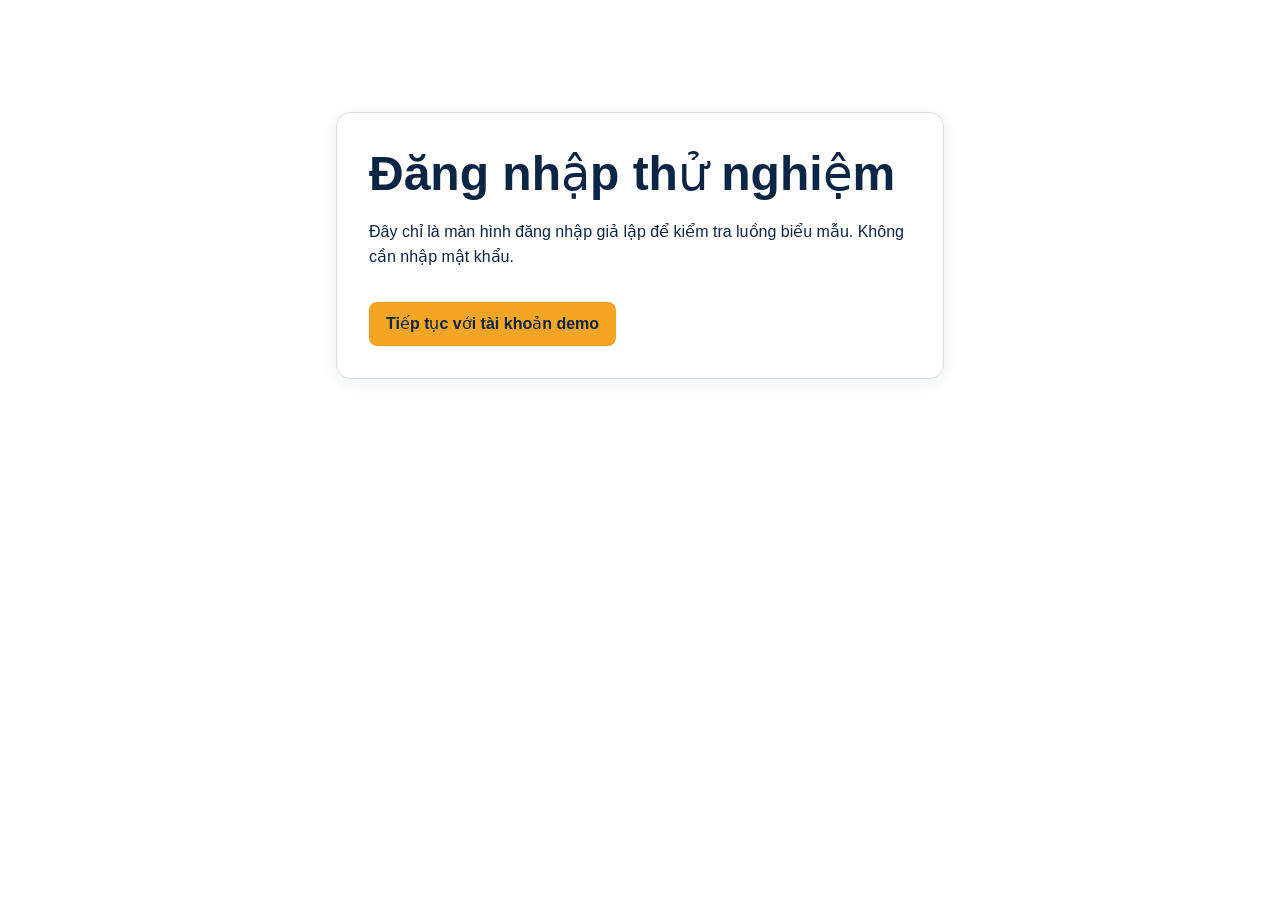
<file: test/mock-login.html>
<!doctype html>
<html lang="vi">
  <head>
    <meta charset="utf-8">
    <meta name="viewport" content="width=device-width, initial-scale=1">
    <title>Đăng nhập thử nghiệm | TLyuN</title>
    <link rel="stylesheet" href="/frontend/assets/css/base.css">
    <link rel="stylesheet" href="/frontend/assets/css/components.css">
    <style>
      main { max-width: 38rem; margin: 5rem auto; }
      .mock-login { padding: 2rem; }
      .mock-login button { margin-top: 1rem; }
    </style>
  </head>
  <body>
    <main>
      <section class="card mock-login">
        <h1>Đăng nhập thử nghiệm</h1>
        <p>Đây chỉ là màn hình đăng nhập giả lập để kiểm tra luồng biểu mẫu. Không cần nhập mật khẩu.</p>
        <form action="/api/v1/mock-login" method="post">
          <input type="hidden" name="returnTo" id="mock-return-to">
          <button class="button button--accent" type="submit">Tiếp tục với tài khoản demo</button>
        </form>
      </section>
    </main>
    <script>
      const requestedReturn = new URLSearchParams(window.location.search).get("returnTo") || "services.html";
      const returnUrl = new URL(requestedReturn, window.location.href);
      document.getElementById("mock-return-to").value = returnUrl.pathname + returnUrl.search + returnUrl.hash;
    </script>
  </body>
</html>
</file>
<file: frontend/assets/css/base.css>
@import url("./variables.css");

:root {
  font-family: "Segoe UI", Arial, sans-serif;
  color: var(--color-text);
  background: var(--color-background);
  font-synthesis: none;
  text-rendering: optimizeLegibility;
}

*,
*::before,
*::after {
  box-sizing: border-box;
}

html {
  scroll-behavior: smooth;
}

body {
  display: flex;
  flex-direction: column;
  min-height: 100vh;
  margin: 0;
  color: var(--color-text);
  background: var(--color-background);
  font-size: 1rem;
  line-height: 1.6;
}

main {
  flex: 1;
  width: min(100% - 2 * var(--page-gutter), var(--content-width));
  margin-inline: auto;
  padding-block: var(--space-6);
}

h1,
h2,
h3,
h4,
h5,
h6 {
  margin: 0 0 var(--space-4);
  color: var(--color-navy);
  line-height: 1.2;
}

h1 {
  font-size: clamp(2rem, 5vw, 3rem);
}

h2 {
  font-size: clamp(1.5rem, 3vw, 2.125rem);
}

h3 {
  font-size: 1.25rem;
}

p {
  margin: 0 0 var(--space-4);
}

a {
  color: var(--color-navy);
  text-decoration-thickness: 0.08em;
  text-underline-offset: 0.16em;
}

a:hover {
  color: #163F70;
}

button,
input,
select,
textarea {
  font: inherit;
}

button {
  color: inherit;
}

img,
picture,
svg,
video {
  display: block;
  max-width: 100%;
}

img {
  height: auto;
}

:focus-visible {
  outline: 3px solid var(--color-focus);
  outline-offset: 3px;
}

@media (max-width: 40rem) {
  main {
    padding-block: var(--space-5);
  }
}

@media (prefers-reduced-motion: reduce) {
  *,
  *::before,
  *::after {
    scroll-behavior: auto !important;
    animation-duration: 0.01ms !important;
    animation-iteration-count: 1 !important;
    transition-duration: 0.01ms !important;
  }
}
</file>
<file: frontend/assets/css/components.css>
.site-header,
.site-footer {
  color: var(--color-primary-contrast);
  background: var(--color-navy);
}

.site-header {
  z-index: 20;
  width: 100%;
}

.site-header--overlay {
  position: absolute;
  inset: 0 0 auto;
  color: #FFFFFF;
  background: transparent;
  transition: background-color 180ms ease, box-shadow 180ms ease;
}

.site-header--overlay .site-header__inner {
  min-height: 5rem;
}

.site-header--overlay.is-scrolled,
.site-header--overlay.menu-open {
  position: fixed;
  color: #FFFFFF;
  background: rgb(11 37 69 / 97%);
  box-shadow: 0 0.25rem 1rem rgb(0 0 0 / 18%);
}

.site-header__inner,
.site-footer__inner {
  width: min(100% - 2 * var(--page-gutter), var(--content-width));
  margin-inline: auto;
}

.site-header__inner {
  display: flex;
  align-items: center;
  justify-content: space-between;
  gap: var(--space-4);
  min-height: 4.5rem;
}

.site-brand,
.site-footer a {
  color: var(--color-primary-contrast);
}

.site-brand {
  display: inline-flex;
  align-items: center;
  gap: var(--space-2);
  text-decoration: none;
}

.site-brand__icon {
  width: 4rem;
  height: 4rem;
  object-fit: contain;
}

.site-brand__wordmark {
  width: 6rem;
  height: 4rem;
  object-fit: contain;
  transform: translateY(0.25rem);
}

.site-nav__list {
  display: flex;
  align-items: center;
  gap: var(--space-4);
  margin: 0;
  padding: 0;
  list-style: none;
}

.site-nav a {
  color: var(--color-primary-contrast);
  text-decoration: none;
}

.site-nav a:hover,
.site-footer a:hover {
  text-decoration: underline;
  text-underline-offset: 0.2em;
}

.site-nav a:focus-visible,
.site-header--overlay .site-brand:focus-visible {
  outline-color: var(--color-amber);
}

.menu-toggle {
  display: none;
  min-width: 2.75rem;
  min-height: 2.75rem;
  padding: var(--space-2);
  border: 1px solid rgb(255 255 255 / 55%);
  border-radius: var(--radius-md);
  color: var(--color-primary-contrast);
  background: transparent;
  cursor: pointer;
}

.site-header__login {
  flex-shrink: 0;
}

.site-footer {
  margin-top: auto;
  padding-block: var(--space-5);
}

.site-footer__inner > :last-child {
  margin-bottom: 0;
}

.site-footer__main {
  display: grid;
  grid-template-columns: 1.2fr 1fr 1.5fr;
  gap: var(--space-6);
  padding-bottom: var(--space-5);
}

.site-footer__brand {
  display: inline-flex;
  align-items: center;
  gap: var(--space-2);
  margin-bottom: var(--space-2);
  text-decoration: none;
}

.site-footer__brand-icon {
  width: 4rem;
  height: 4rem;
  object-fit: contain;
}

.site-footer__brand-wordmark {
  width: 6rem;
  height: 4rem;
  object-fit: contain;
  transform: translateY(0.25rem);
}

.site-footer__heading {
  margin-bottom: var(--space-3);
  color: #FFFFFF;
  font-size: 1rem;
}

.site-footer__nav ul,
.site-footer__contact ul {
  display: grid;
  gap: var(--space-2);
  margin: 0;
  padding: 0;
  list-style: none;
}

.site-footer__nav a,
.site-footer__contact a {
  overflow-wrap: anywhere;
}

.site-footer__copyright {
  margin: 0;
  padding-top: var(--space-4);
  border-top: 1px solid rgb(255 255 255 / 25%);
  color: rgb(255 255 255 / 80%);
  font-size: 0.9rem;
}

.button,
button.button,
a.button {
  display: inline-flex;
  align-items: center;
  justify-content: center;
  gap: var(--space-2);
  min-height: 2.75rem;
  padding: var(--space-2) var(--space-4);
  border: 1px solid transparent;
  border-radius: var(--radius-md);
  color: var(--color-primary-contrast);
  background: var(--color-primary);
  font-weight: 600;
  line-height: 1.25;
  text-align: center;
  text-decoration: none;
  cursor: pointer;
  transition: background-color 150ms ease, border-color 150ms ease, color 150ms ease;
}

.button:hover,
button.button:hover,
a.button:hover {
  color: var(--color-primary-contrast);
  background: none;
}

.button--accent,
button.button--accent,
a.button--accent {
  color: var(--color-accent-text);
  background: var(--color-amber);
}

.button--accent:hover,
button.button--accent:hover,
a.button--accent:hover {
  color: var(--color-accent-text);
  background: #E59612;
}

.button:focus-visible,
button.button:focus-visible,
a.button:focus-visible {
  outline: 3px solid var(--color-focus);
  outline-offset: 3px;
}

.button:disabled,
button.button:disabled,
a.button[aria-disabled="true"] {
  color: var(--color-text-muted);
  background: var(--color-mist);
  border-color: var(--color-border);
  cursor: not-allowed;
  opacity: 0.7;
}

.card {
  padding: var(--space-5);
  border: 1px solid var(--color-border);
  border-radius: var(--radius-lg);
  background: var(--color-surface);
  box-shadow: var(--shadow-card);
}

.card > :last-child {
  margin-bottom: 0;
}

.form {
  display: grid;
  gap: var(--space-4);
}

.form__field {
  display: grid;
  gap: var(--space-2);
}

.form label,
.form__label {
  font-weight: 600;
}

.form input,
.form select,
.form textarea {
  width: 100%;
  min-height: 2.75rem;
  padding: var(--space-2) var(--space-3);
  border: 1px solid var(--color-border);
  border-radius: var(--radius-md);
  color: var(--color-text);
  background: var(--color-background);
}

.form textarea {
  min-height: 8rem;
  resize: vertical;
}

.form input:disabled,
.form select:disabled,
.form textarea:disabled {
  color: var(--color-text-muted);
  background: var(--color-mist);
  cursor: not-allowed;
}

.form__error,
.error-message {
  margin: 0;
  color: var(--color-error);
  font-size: 0.9rem;
}

.notice {
  padding: var(--space-4);
  border: 1px solid var(--color-border);
  border-radius: var(--radius-md);
  background: var(--color-mist);
}

.notice--error {
  border-color: var(--color-error);
  color: var(--color-error);
  background: var(--color-error-background);
}

.notice--success {
  border-color: var(--color-success);
  color: var(--color-success);
  background: var(--color-success-background);
}

.loading,
.empty-state {
  padding: var(--space-6) var(--space-4);
  color: var(--color-text-muted);
  text-align: center;
}

.loading[aria-busy="true"]::before {
  display: inline-block;
  width: 1rem;
  height: 1rem;
  margin-right: var(--space-2);
  border: 2px solid var(--color-border);
  border-top-color: var(--color-navy);
  border-radius: 50%;
  content: "";
  vertical-align: -0.15em;
  animation: component-spinner 700ms linear infinite;
}

.retry-button {
  margin-top: var(--space-3);
}

button:disabled,
input:disabled,
select:disabled,
textarea:disabled {
  cursor: not-allowed;
}

@keyframes component-spinner {
  to {
    transform: rotate(360deg);
  }
}

@media (max-width: 48rem) {
  .site-header__inner {
    display: grid;
    grid-template-columns: minmax(0, 1fr) auto auto;
    gap: var(--space-2);
    min-height: 0;
    padding-block: var(--space-2);
  }

  .site-brand {
    grid-column: 1;
    grid-row: 1;
    min-width: 0;
  }

  .site-brand__icon {
    width: 3rem;
    height: 3rem;
  }

  .site-brand__wordmark {
    width: 4rem;
    height: 3rem;
    transform: translateY(0.2rem);
  }

  .site-footer__brand-icon {
    width: 3rem;
    height: 3rem;
  }

  .site-footer__brand-wordmark {
    width: 4rem;
    height: 3rem;
    transform: translateY(0.2rem);
  }

  .menu-toggle {
    position: relative;
    grid-column: 3;
    grid-row: 1;
    display: inline-flex;
    align-items: center;
    justify-content: center;
    width: 2.75rem;
    min-width: 2.75rem;
    padding: var(--space-2);
  }

  .menu-toggle__label {
    position: absolute;
    width: 1px;
    height: 1px;
    overflow: hidden;
    clip: rect(0, 0, 0, 0);
    white-space: nowrap;
    clip-path: inset(50%);
  }

  .menu-toggle__icon,
  .menu-toggle__icon::before,
  .menu-toggle__icon::after {
    position: absolute;
    display: block;
    width: 1.25rem;
    height: 2px;
    border-radius: var(--radius-pill);
    background: currentColor;
  }

  .menu-toggle__icon {
    top: 50%;
    left: 50%;
    transform: translate(-50%, -50%);
  }

  .menu-toggle__icon::before,
  .menu-toggle__icon::after {
    content: "";
    left: 0;
  }

  .menu-toggle__icon::before {
    top: -0.4rem;
  }

  .menu-toggle__icon::after {
    top: 0.4rem;
  }

  .site-nav {
    grid-column: 1 / -1;
    grid-row: 2;
    flex-basis: 100%;
    width: 100%;
  }

  .site-nav[hidden] {
    display: none;
  }

  .site-nav__list {
    align-items: stretch;
    flex-direction: column;
    gap: 0;
    padding-block: var(--space-2);
  }

  .site-nav a {
    display: block;
    padding: var(--space-2) 0;
  }

  .site-header__login {
    grid-column: 2;
    grid-row: 1;
    justify-self: end;
    min-height: 2.75rem;
    padding-inline: var(--space-3);
    font-size: 0.9rem;
    white-space: nowrap;
  }

  .site-footer__main {
    grid-template-columns: 1fr 1fr;
    gap: var(--space-5);
  }

  .site-footer__about {
    grid-column: 1 / -1;
  }
}

@media (max-width: 34rem) {
  .site-header__inner,
  .site-footer__inner {
    width: calc(100% - 2 * var(--page-gutter));
  }

  .site-header__inner {
    gap: var(--space-2);
  }

  .site-brand {
    gap: var(--space-1);
  }

  .site-brand__icon {
    width: 2.5rem;
    height: 2.5rem;
  }

  .site-brand__wordmark {
    width: 3.5rem;
    height: 2.5rem;
    transform: translateY(0.15rem);
  }

  .site-footer__brand-icon {
    width: 2.5rem;
    height: 2.5rem;
  }

  .site-footer__brand-wordmark {
    width: 3.5rem;
    height: 2.5rem;
    transform: translateY(0.15rem);
  }

  .site-header__login {
    min-height: 2.5rem;
    padding-inline: var(--space-2);
    font-size: 0.82rem;
  }

  .menu-toggle {
    width: 2.75rem;
    min-width: 2.75rem;
    min-height: 2.75rem;
  }

  .site-footer__main {
    grid-template-columns: 1fr;
  }

  .site-footer__about {
    grid-column: auto;
  }

  .site-footer__contact a {
    font-size: 0.9rem;
  }
}

@media (prefers-reduced-motion: reduce) {
  .loading[aria-busy="true"]::before {
    animation: none;
  }
}
</file>
